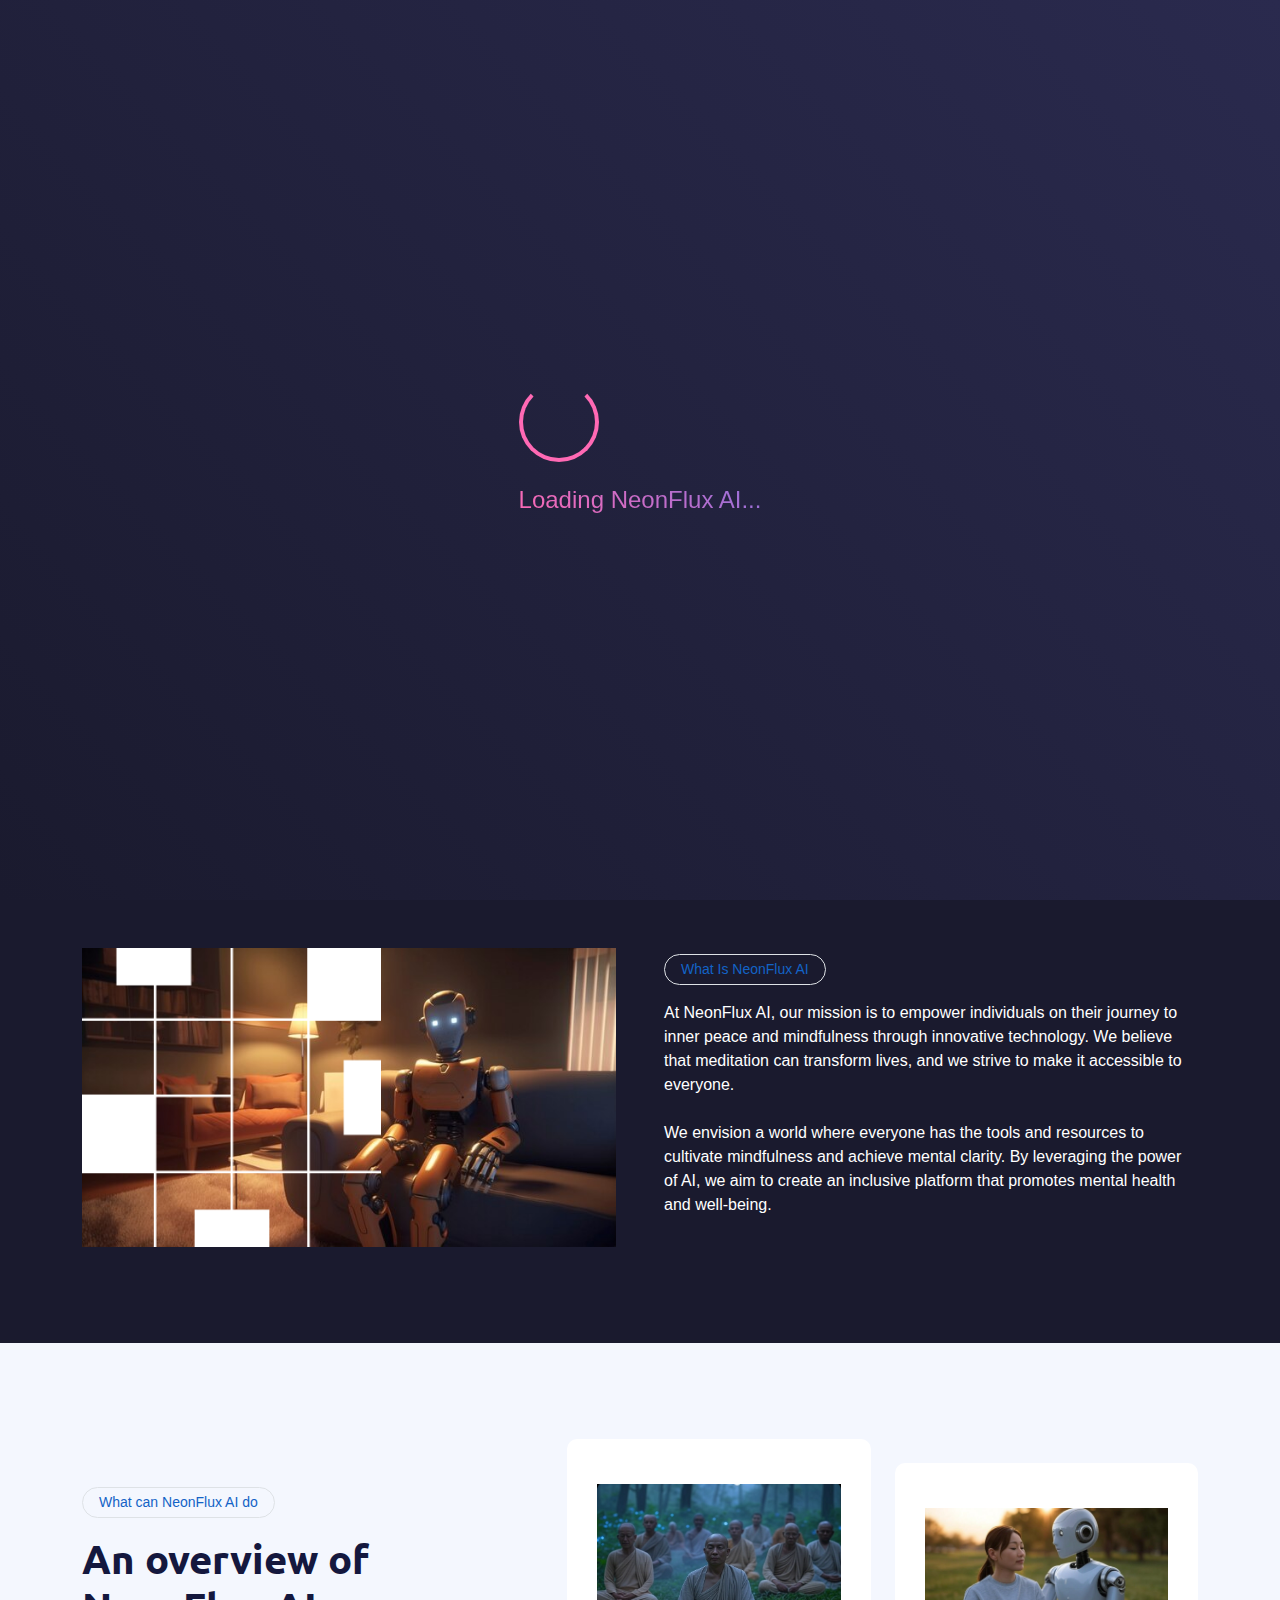
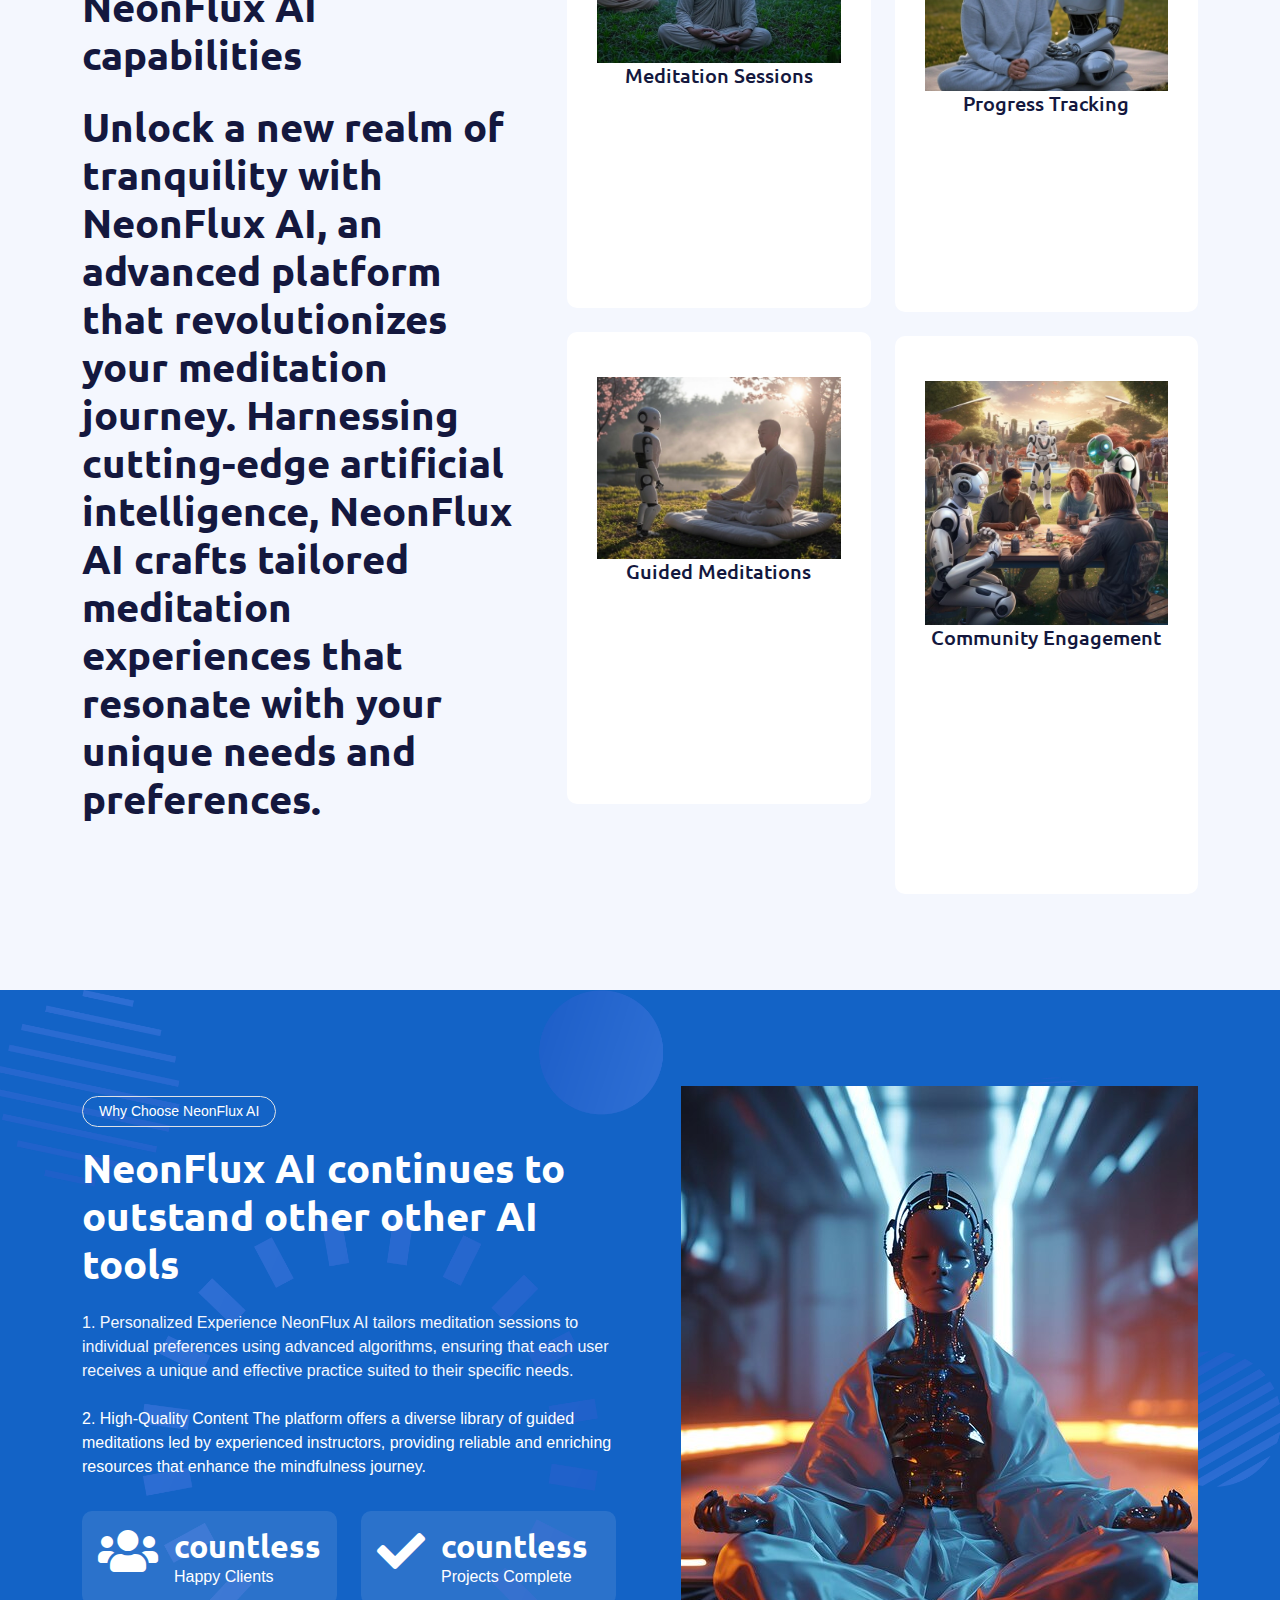
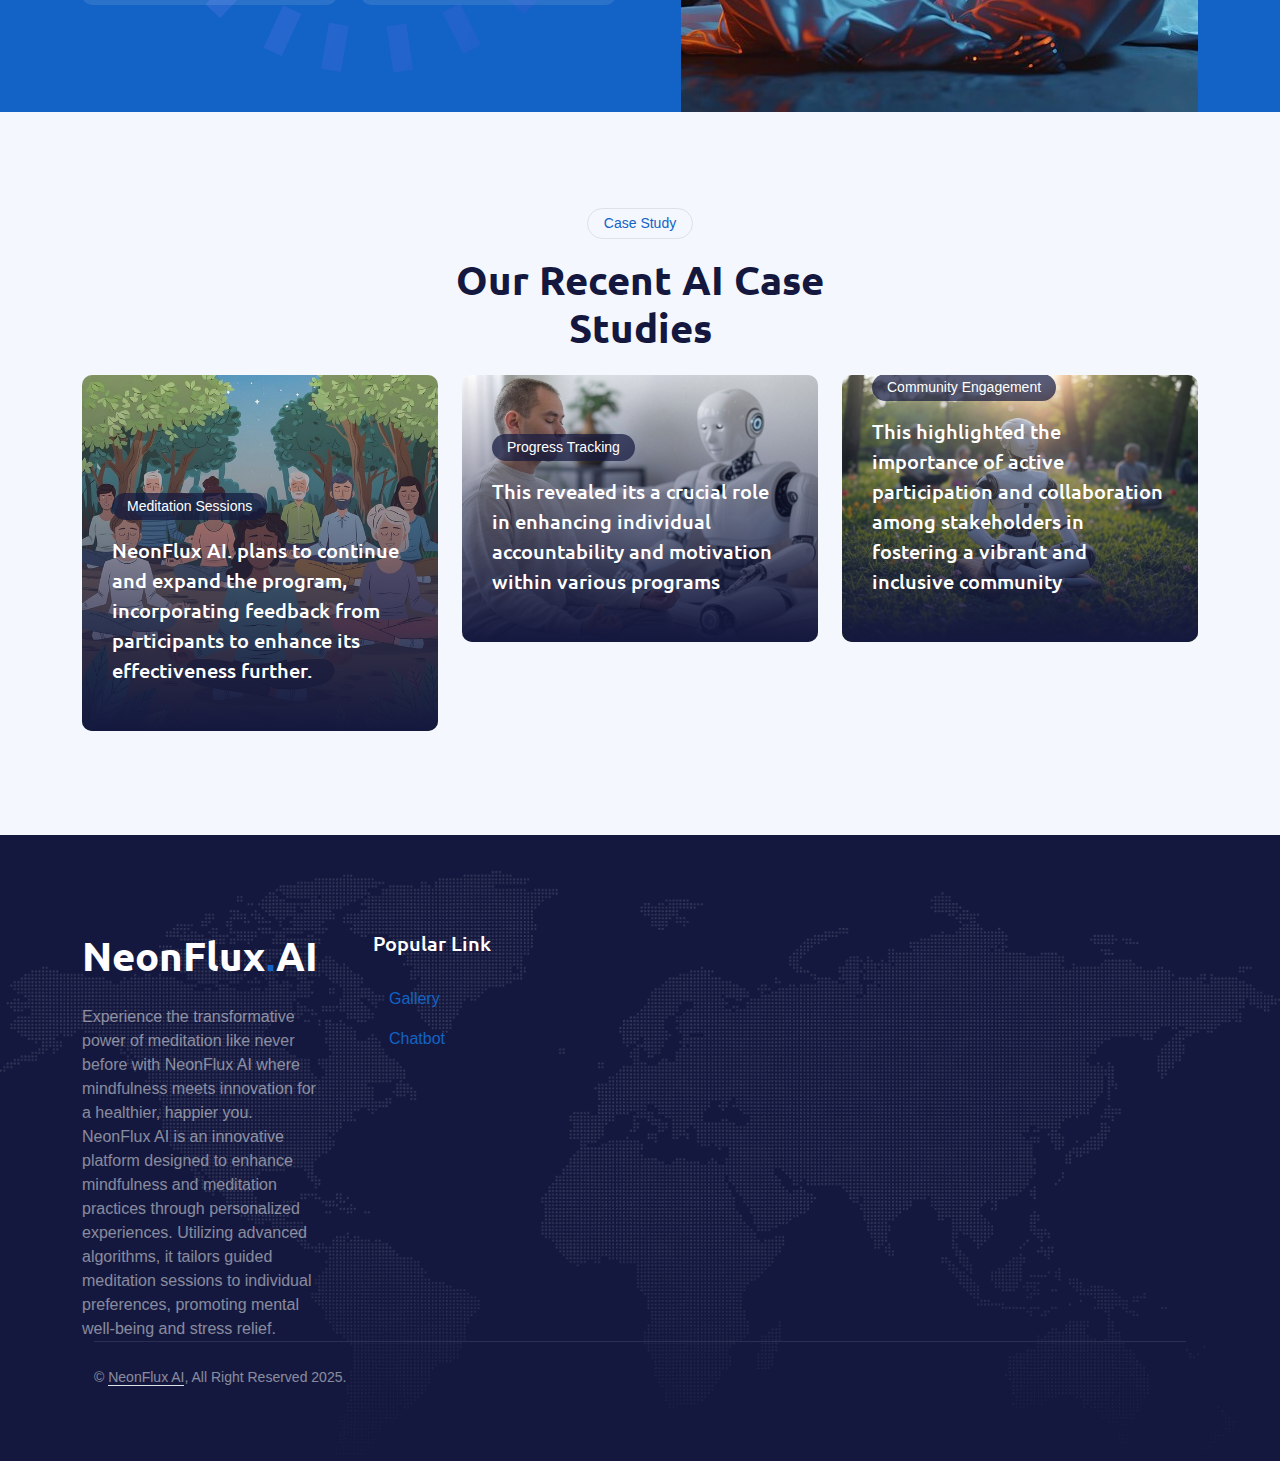
<file: index.html>
<!DOCTYPE html>
<html lang="en">

<head>
    <meta charset="utf-8">
    <title>NeonFlux AI </title>
    <meta content="width=device-width, initial-scale=1.0" name="viewport">
    <meta content="" name="keywords">
    <meta content="" name="description">

    <!-- Favicon -->
    <link href="img/favicon.ico" rel="icon">

    <!-- Google Web Fonts -->
    <link rel="preconnect" href="https://fonts.googleapis.com">
    <link rel="preconnect" href="https://fonts.gstatic.com" crossorigin>
    <link href="https://fonts.googleapis.com/css2?family=Open+Sans:wght@400;600&family=Ubuntu:wght@500;700&display=swap"
        rel="stylesheet">
        <link rel="stylesheet" href="https://cdnjs.cloudflare.com/ajax/libs/font-awesome/6.2.1/css/all.min.css">

    <!-- Icon Font Stylesheet -->
    <link href="https://cdnjs.cloudflare.com/ajax/libs/font-awesome/5.10.0/css/all.min.css" rel="stylesheet">
    <link href="https://cdn.jsdelivr.net/npm/bootstrap-icons@1.4.1/font/bootstrap-icons.css" rel="stylesheet">

    <!-- Libraries Stylesheet -->
    <link href="lib/animate/animate.min.css" rel="stylesheet"> 
    <link href="lib/owlcarousel/assets/owl.carousel.min.css" rel="stylesheet">

    <!-- Customized Bootstrap Stylesheet -->
    <link href="css/bootstrap.min.css" rel="stylesheet">

    <!-- Template Stylesheet -->
    <link href="css/style.css" rel="stylesheet">
    <link href="styles.css" rel="stylesheet">
</head>

<body>
     <!-- Loading Screen -->
     <div class="loading-screen">
        <div class="loading-content">
            <div class="loading-icon"></div>
            <div class="loading-text">Loading NeonFlux AI...</div>
        </div>
    </div>
   <!-- Header -->
   <header>
    <nav>
        <div class="logo">NeonFluxAI</div>
        <div class="nav-links">
            <a href="gallery.html">Gallery</a>
            <a href="chatbot.html">Chatbot</a>
        </div>
    </nav>
</header>

<!-- Hero Section -->
<section class="hero" id="home">
    <div class="hero-content">
        <h1>Find Peace with AI Meditation</h1>
        <p>Experience personalized meditation guidance through our advanced AI companion. Begin your journey to mindfulness today.</p>
        <button class="cta-button">Start Meditating</button>
    </div>
    
<div class="robot-container">
    <div class="robot">
        <div class="head">
            <div class="face"></div>
            <div class="eyes">
                <div class="eye"></div>
                <div class="eye"></div>
            </div>
        </div>
        <div class="body">
            <div class="chest"></div>
            <div class="arm arm-left"></div>
            <div class="arm arm-right"></div>
        </div>
        <div class="meditation-circle"></div>
    </div>
    <div class="particles">
        <div class="particle"></div>
        <div class="particle"></div>
        <div class="particle"></div>
    </div>
</div>       
</section>


    <!-- Full Screen Search Start -->
    <div class="modal fade" id="searchModal" tabindex="-1">
        <div class="modal-dialog modal-fullscreen">
            <div class="modal-content" style="background: rgba(20, 24, 62, 0.7);">
                <div class="modal-header border-0">
                    <button type="button" class="btn btn-square bg-white btn-close" data-bs-dismiss="modal"
                        aria-label="Close"></button>
                </div>
                <div class="modal-body d-flex align-items-center justify-content-center">
                    <div class="input-group" style="max-width: 600px;">
                        <input type="text" class="form-control bg-transparent border-light p-3"
                            placeholder="Type search keyword">
                        <button class="btn btn-light px-4"><i class="bi bi-search"></i></button>
                    </div>
                </div>
            </div>
        </div>
    </div>
    <!-- Full Screen Search End -->


    <!-- About Start -->
    <div class="container-fluid py-5">
        <div class="container">
            <div class="row g-5 align-items-center">
                <div class="col-lg-6 wow fadeIn" data-wow-delay="0.1s">
                    <div class="about-img">
                        <img class="img-fluid" src="img/about-img.jpg">
                    </div>
                </div>
                <div class="col-lg-6 wow fadeIn" data-wow-delay="0.5s">
                    <div class="btn btn-sm border rounded-pill text-primary px-3 mb-3">What Is NeonFlux AI</div>
                    <p class="mb-4">At NeonFlux AI, our mission is to empower individuals on their journey to inner peace and mindfulness through innovative technology. We believe that meditation can transform lives, and we strive to make it accessible to everyone.
</p>
                    <p class="mb-4">We envision a world where everyone has the tools and resources to cultivate mindfulness and achieve mental clarity. By leveraging the power of AI, we aim to create an inclusive platform that promotes mental health and well-being.</p>
                    </div>
                </div>
            </div>
        </div>
    </div>
    <!-- About End -->


    <!-- Service Start -->
    <div class="container-fluid bg-light mt-5 py-5">
        <div class="container py-5">
            <div class="row g-5 align-items-center">
                <div class="col-lg-5 wow fadeIn" data-wow-delay="0.1s">
                    <div class="btn btn-sm border rounded-pill text-primary px-3 mb-3">What can NeonFlux AI do</div>
                    <h1 class="mb-4">An overview of NeonFlux AI capabilities</h1>
                    <p class="mb-4"><h1 class="mb-4">Unlock a new realm of tranquility with NeonFlux AI, an advanced platform that revolutionizes your meditation journey. Harnessing cutting-edge artificial intelligence, NeonFlux AI crafts tailored meditation experiences that resonate with your unique needs and preferences.
</p></p>
                </div>
                <div class="col-lg-7">
                    <div class="row g-4">
                        <div class="col-md-6">
                            <div class="row g-4">
                                <div class="col-12 wow fadeIn" data-wow-delay="0.1s">
                                    <div class="service-item d-flex flex-column justify-content-center text-center rounded">
                                        <img src="img/meditationsessions1.png" alt="AI Avatar" class="avatar"> <!-- Add your AI image here -->
                                        <h5 class="mb-3">Meditation Sessions</h5>
                                        <p>Tailored recommendations based on user preferences, allowing individuals to customize session lengths, styles, and focus areas for a more effective meditation experience.</p>
                                    </div>
                                </div>
                                <div class="col-12 wow fadeIn" data-wow-delay="0.5s">
                                    <div class="service-item d-flex flex-column justify-content-center text-center rounded">
                                        <img src="img/progresstracking1.jpg" alt="AI Avatar" class="avatar"> <!-- Add your AI image here -->
                                        <h5 class="mb-3">Guided Meditations</h5>
                                        <p>
A diverse library of high-quality audio and visual guided meditations led by experienced instructors, catering to various needs such as relaxation, stress relief, and emotional healing.</p>
                                    </div>
                                </div>
                            </div>
                        </div>
                        <div class="col-md-6 pt-md-4">
                            <div class="row g-4">
                                <div class="col-12 wow fadeIn" data-wow-delay="0.3s">
                                    <div class="service-item d-flex flex-column justify-content-center text-center rounded">
                                        <img src="img/guidedmeditations1.jpg" alt="AI Avatar" class="avatar"> <!-- Add your AI image here -->
                                        <h5 class="mb-3">Progress Tracking</h5>
                                        <p>
An analytics dashboard to monitor meditation habits, set personal goals, and track progress over time, helping users stay motivated and engaged in their practice.</p>
                                    </div>
                                </div>
                                <div class="col-12 wow fadeIn" data-wow-delay="0.7s">
                                    <div class="service-item d-flex flex-column justify-content-center text-center rounded">
                                        <img src="img/communityengagemet1.jpg" alt="AI Avatar" class="avatar"> <!-- Add your AI image here -->
                                        <h5 class="mb-3">Community Engagement</h5>
                                        <p>
                                            Interactive forums and live sessions that foster a supportive community, allowing users to share experiences, seek advice, and participate in group meditations for enhanced motivation and connection.</p>
                                    </div>
                                </div>
                            </div>
                        </div>
                    </div>
                </div>
            </div>
        </div>
    </div>
    <!-- Service End -->


    <!-- Feature Start -->
    <div class="container-fluid bg-primary feature pt-5">
        <div class="container pt-5">
            <div class="row g-5">
                <div class="col-lg-6 align-self-center mb-md-5 pb-md-5 wow fadeIn" data-wow-delay="0.3s">
                    <div class="btn btn-sm border rounded-pill text-white px-3 mb-3">Why Choose NeonFlux AI</div>
                    <h1 class="text-white mb-4">NeonFlux AI continues to outstand other other AI tools</h1>
                    <p class="text-light mb-4">1. Personalized Experience
NeonFlux AI tailors meditation sessions to individual preferences using advanced algorithms, ensuring that each user receives a unique and effective practice suited to their specific needs.
<p>
 2. High-Quality Content
The platform offers a diverse library of guided meditations led by experienced instructors, providing reliable and enriching resources that enhance the mindfulness journey.</p>
</p>
                    <div class="row g-4 pt-3">
                        <div class="col-sm-6">
                            <div class="d-flex rounded p-3" style="background: rgba(256, 256, 256, 0.1);">
                                <i class="fa fa-users fa-3x text-white"></i>
                                <div class="ms-3">
                                    <h2 class="text-white mb-0" data-toggle="counter-up">countless</h2>
                                    <p class="text-white mb-0">Happy Clients</p>
                                </div>
                            </div>
                        </div>
                        <div class="col-sm-6">
                            <div class="d-flex rounded p-3" style="background: rgba(256, 256, 256, 0.1);">
                                <i class="fa fa-check fa-3x text-white"></i>
                                <div class="ms-3">
                                    <h2 class="text-white mb-0" data-toggle="counter-up">countless</h2>
                                    <p class="text-white mb-0">Projects Complete</p>
                                </div>
                            </div>
                        </div>
                    </div>
                </div>
                <div class="col-lg-6 align-self-end text-center text-md-end wow fadeIn" data-wow-delay="0.5s">
                    <img class="img-fluid" src="img/feature.png" alt="">
                </div>
            </div>
        </div>
    </div>
    <!-- Feature End -->


    <!-- Case Start -->
    <div class="container-fluid bg-light py-5">
        <div class="container py-5">
            <div class="mx-auto text-center wow fadeIn" data-wow-delay="0.1s" style="max-width: 500px;">
                <div class="btn btn-sm border rounded-pill text-primary px-3 mb-3">Case Study</div>
                <h1 class="mb-4"> Our Recent AI Case Studies</h1>
            </div>
            <div class="row g-4">
                <div class="col-lg-4 wow fadeIn" data-wow-delay="0.3s">
                    <div class="case-item position-relative overflow-hidden rounded mb-2">
                        <img class="img-fluid" src="img/meditationsessions2.jpg">
                        <a class="case-overlay text-decoration-none">
                            <small>Meditation Sessions</small>
                            <h5 class="lh-base text-white mb-3">NeonFlux AI. plans to continue and expand the program, incorporating feedback from participants to enhance its effectiveness further.
                            </h5>
                        </a>
                    </div>
                </div>
                <div class="col-lg-4 wow fadeIn" data-wow-delay="0.5s">
                    <div class="case-item position-relative overflow-hidden rounded mb-2">
                        <img class="img-fluid" src="img/progresstracking2.jpg">
                        <a class="case-overlay text-decoration-none">
                            <small>Progress Tracking</small>
                            <h5 class="lh-base text-white mb-3">This revealed its a crucial role in enhancing individual accountability and motivation within various programs
                            </h5>
                        </a>
                    </div>
                </div>
                <div class="col-lg-4 wow fadeIn" data-wow-delay="0.7s">
                    <div class="case-item position-relative overflow-hidden rounded mb-2">
                        <img class="img-fluid" src="img/communityengament2.jpg">
                        <a class="case-overlay text-decoration-none">
                            <small>Community Engagement</small>
                            <h5 class="lh-base text-white mb-3">This highlighted the importance of active participation and collaboration among stakeholders in fostering a vibrant and inclusive community
                            </h5>
                        </a>
                    </div>
                </div>
            </div>
        </div>
    </div>
    <!-- Case End -->

    <!-- Footer Start -->
    <div class="container-fluid bg-dark text-white-50 footer pt-5">
        <div class="container py-5">
            <div class="row g-5">
                <div class="col-md-6 col-lg-3 wow fadeIn" data-wow-delay="0.1s">
                    <a href="index.html" class="d-inline-block mb-3">
                        <h1 class="text-white">NeonFlux<span class="text-primary">.</span>AI</h1>
                    </a>
                    <p class="mb-0">Experience the transformative power of meditation like never before with NeonFlux AI where mindfulness meets innovation for a healthier, happier you. NeonFlux AI is an innovative platform designed to enhance mindfulness and meditation practices through personalized experiences. Utilizing advanced algorithms, it tailors guided meditation sessions to individual preferences, promoting mental well-being and stress relief.</p>
                </div>
                <div class="col-md-6 col-lg-3 wow fadeIn" data-wow-delay="0.5s">
                    <h5 class="text-white mb-4">Popular Link</h5>
                    <a href="gallery.html" class="nav-item nav-link">Gallery</a>
                    <a href="chatbot.html" class="nav-item nav-link">Chatbot</a>
            </div>
        </div>
        <div class="container wow fadeIn" data-wow-delay="0.1s">
            <div class="copyright">
                <div class="row">
                    <div class="col-md-6 text-center text-md-start mb-3 mb-md-0">
                        &copy; <a class="border-bottom" href="#">NeonFlux AI</a>, All Right Reserved 2025. </div>
                    <div class="col-md-6 text-center text-md-end">
                    </div>
                </div>
            </div>
        </div>
    </div>
    <!-- Footer End -->


    <!-- Back to Top -->
    <a href="#" class="btn btn-lg btn-primary btn-lg-square back-to-top pt-2"><i class="bi bi-arrow-up"></i></a>


    <!-- JavaScript Libraries -->
    <script src="https://ajax.googleapis.com/ajax/libs/jquery/3.6.1/jquery.min.js"></script>
    <script src="https://cdn.jsdelivr.net/npm/bootstrap@5.0.0/dist/js/bootstrap.bundle.min.js"></script>
    <script src="lib/wow/wow.min.js"></script>
    <script src="lib/easing/easing.min.js"></script>
    <script src="lib/waypoints/waypoints.min.js"></script>
    <script src="lib/counterup/counterup.min.js"></script>
    <script src="lib/owlcarousel/owl.carousel.min.js"></script>

    <!-- Template Javascript -->
    <script src="js/main.js"></script>
</body>

</html>
</file>
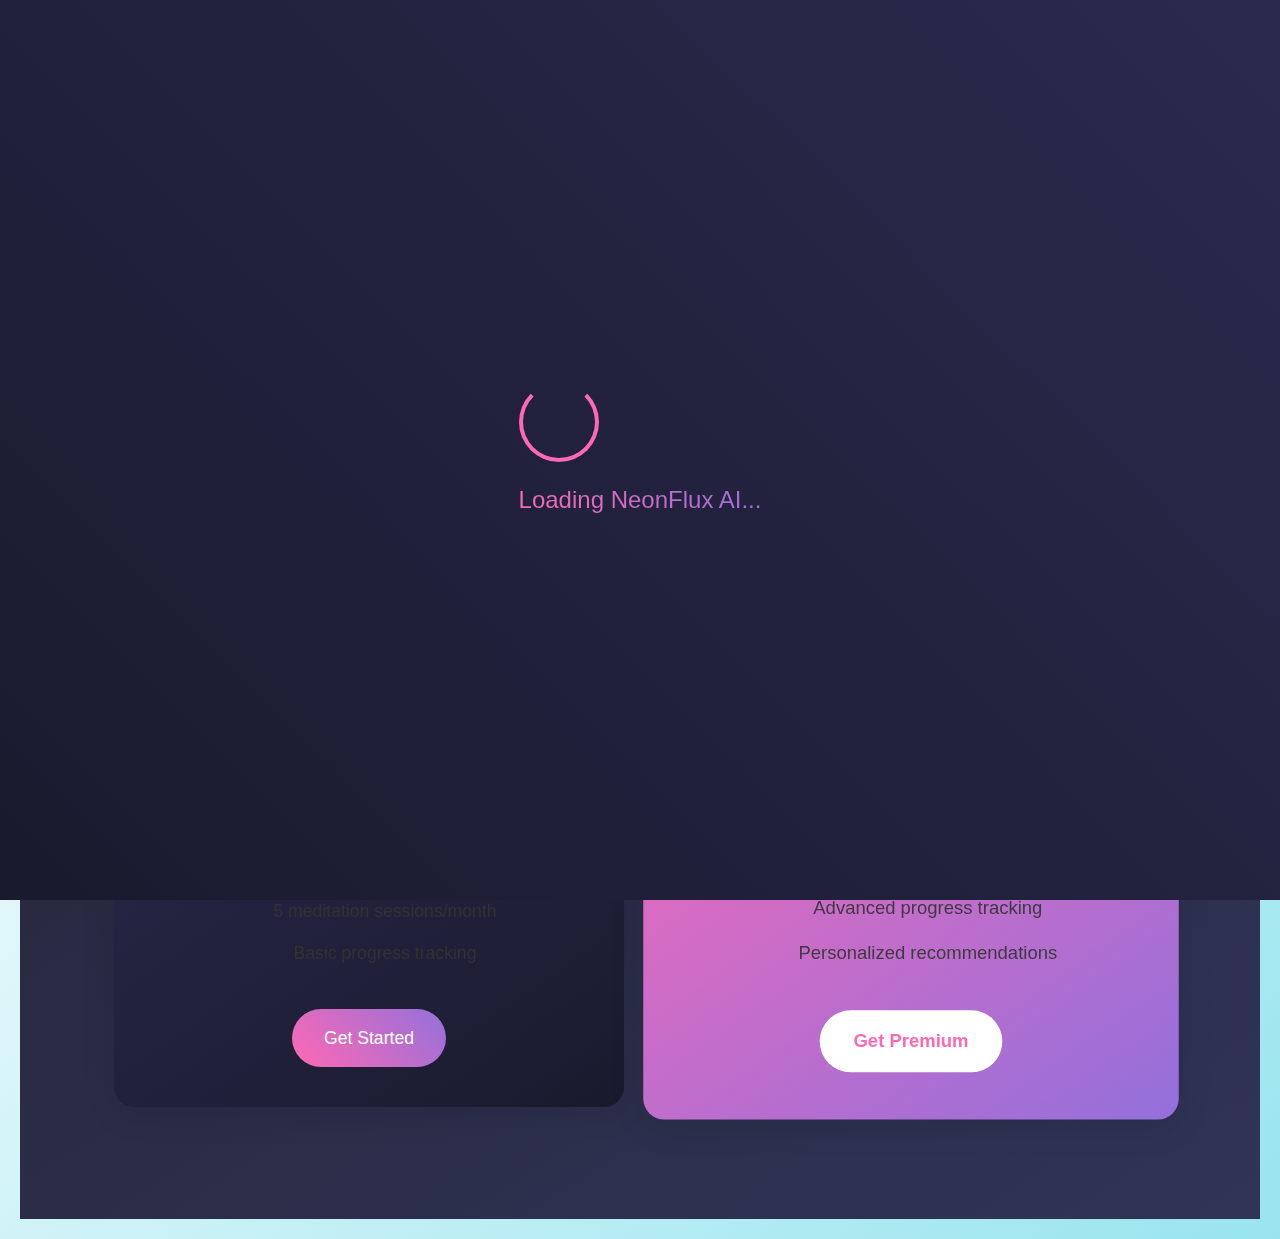
<file: chatbot.html>
<!DOCTYPE html>
<html lang="en">

<head>
    <meta charset="utf-8">
    <title>NeonFlux AI</title>
    <meta content="width=device-width, initial-scale=1.0" name="viewport">
    <meta content="" name="keywords">
    <meta content="" name="description">

    <!-- Favicon -->
    <link href="img/favicon.ico" rel="icon">

    <!-- Google Web Fonts -->
    <link rel="preconnect" href="https://fonts.googleapis.com">
    <link rel="preconnect" href="https://fonts.gstatic.com" crossorigin>
    <link href="https://fonts.googleapis.com/css2?family=Open+Sans:wght@400;600&family=Ubuntu:wght@500;700&display=swap"
        rel="stylesheet">

    <!-- Icon Font Stylesheet -->
    <link href="https://cdnjs.cloudflare.com/ajax/libs/font-awesome/5.10.0/css/all.min.css" rel="stylesheet">
    <link href="https://cdn.jsdelivr.net/npm/bootstrap-icons@1.4.1/font/bootstrap-icons.css" rel="stylesheet">
    <link rel="stylesheet" href="https://cdnjs.cloudflare.com/ajax/libs/font-awesome/5.15.4/css/all.min.css">
    <!-- Libraries Stylesheet -->
    <link href="lib/animate/animate.min.css" rel="stylesheet">
    <link href="lib/owlcarousel/assets/owl.carousel.min.css" rel="stylesheet">

    <!-- Customized Bootstrap Stylesheet -->
    <link href="css/bootstrap.min.css" rel="stylesheet">

    <!-- Template Stylesheet -->
    <link href="css/style.css" rel="stylesheet">
    <link href="styles.css" rel="stylesheet">
    <link href="css/styleschatbot.css" rel="stylesheet">

<body>
     <!-- Loading Screen -->
     <div class="loading-screen">
        <div class="loading-content">
            <div class="loading-icon"></div>
            <div class="loading-text">Loading NeonFlux AI...</div>
        </div>
    </div>


    <!-- Header -->
    <header>
        <nav>
            <div class="logo">MindfulAI</div>
            <div class="nav-links">
                <a href="index.html">Home</a>
                <a href="gallery.html">Gallery</a>
            </div>
        </nav>
    </header>


    <!-- Full Screen Search Start -->
    <div class="modal fade" id="searchModal" tabindex="-1">
        <div class="modal-dialog modal-fullscreen">
            <div class="modal-content" style="background: rgba(20, 24, 62, 0.7);">
                <div class="modal-header border-0">
                    <button type="button" class="btn btn-square bg-white btn-close" data-bs-dismiss="modal"
                        aria-label="Close"></button>
                </div>
                <div class="modal-body d-flex align-items-center justify-content-center">
                    <div class="input-group" style="max-width: 600px;">
                        <input type="text" class="form-control bg-transparent border-light p-3"
                            placeholder="Type search keyword">
                        <button class="btn btn-light px-4"><i class="bi bi-search"></i></button>
                    </div>
                </div>
            </div>
        </div>
    </div>

    <!-- Full Screen Search End -->
     <section>
    <div id="container">
        <h1>Ask NeonFlux AI Anything!</h1>
        <img src="img/avatar.png" alt="AI Avatar" class="avatar"> <!-- Add your AI image here -->
        <div class="input-container">
            <input type="text" id="question" placeholder="Type your question here...">
            <div id="mediaControls">
                <input type="file" id="fileInput" accept="audio/*,image/*,video/*" style="display: none;">
                <label for="fileInput" class="icon-button">
                    <i class="fas fa-paperclip"></i>
                </label>
                <button id="recordButton" class="icon-button">
                    <i class="fas fa-microphone"></i>
                </button>
            </div>
        </div>
        <button onclick="submitQuestion()">Submit</button>
        <div id="response"></div>
        <footer>Mindfulness meets innovation for a healthier, happier you</footer>
    </div>
</section>


    <!-- Subscription Section -->
    <section class="subscription-section" id="pricing">
        <h2>Choose Your Journey</h2>
        <div class="pricing-cards">
            <div class="pricing-card basic">
                <h3>Basic</h3>
                <div class="price">$9.99</div>
                <p>Perfect for beginners</p>
                <ul style="list-style: none; margin: 2rem 0;">
                    <li>Basic AI meditation guide</li>
                    <li>5 meditation sessions/month</li>
                    <li>Basic progress tracking</li>
                </ul>
                <button class="cta-button">Get Started</button>
            </div>
            <div class="pricing-card premium">
                <h3>Premium</h3>
                <div class="price">$19.99</div>
                <p class="popular-tag">Most Popular</p>
                <ul style="list-style: none; margin: 2rem 0;">
                    <li>Advanced AI meditation guide</li>
                    <li>Unlimited sessions</li>
                    <li>Advanced progress tracking</li>
                    <li>Personalized recommendations</li>
                </ul>
                <button class="cta-button premium-btn">Get Premium</button>
            </div>
        </div>
    </section>
  <section> 

    <!-- Back to Top -->
    <a href="#" class="btn btn-lg btn-primary btn-lg-square back-to-top pt-2"><i class="bi bi-arrow-up"></i></a>


    <!-- JavaScript Libraries -->
    <script src="https://ajax.googleapis.com/ajax/libs/jquery/3.6.1/jquery.min.js"></script>
    <script src="https://cdn.jsdelivr.net/npm/bootstrap@5.0.0/dist/js/bootstrap.bundle.min.js"></script>
    <script src="lib/wow/wow.min.js"></script>
    <script src="lib/easing/easing.min.js"></script>
    <script src="lib/waypoints/waypoints.min.js"></script>
    <script src="lib/counterup/counterup.min.js"></script>
    <script src="lib/owlcarousel/owl.carousel.min.js"></script>

    <!-- Template Javascript -->
    <script src="js/scriptschatbot.js"></script>
    <script src="js/main.js"></script>
</body>

</html>
</file>
<file: css/style.css>
/********** Template CSS **********/
/* Global Styles & Animations */
.robot-container {
    perspective: 1000px;
    width: 300px;
    height: 400px;
    position: absolute;
    right: 10%;
    top: 50%;
    transform: translateY(-50%);
    animation: float 6s ease-in-out infinite;
}

.robot {
    position: relative;
    width: 100%;
    height: 100%;
    transform-style: preserve-3d;
    animation: robotRotate 15s infinite linear;
}

/* Robot Head */
.head {
    position: absolute;
    width: 120px;
    height: 100px;
    top: 50px;
    left: 90px;
    background: linear-gradient(45deg, var(--primary), var(--secondary));
    border-radius: 20px;
    transform-style: preserve-3d;
    animation: headBob 3s ease-in-out infinite;
}

.face {
    position: absolute;
    width: 100%;
    height: 100%;
    background: rgba(255, 255, 255, 0.1);
    border-radius: 20px;
    transform: translateZ(10px);
}

/* Robot Eyes */
.eyes {
    position: absolute;
    width: 100%;
    top: 30px;
    display: flex;
    justify-content: space-around;
    transform: translateZ(15px);
}

.eye {
    width: 25px;
    height: 25px;
    background: #fff;
    border-radius: 50%;
    animation: blink 4s infinite;
}

/* Robot Body */
.body {
    position: absolute;
    width: 160px;
    height: 180px;
    top: 160px;
    left: 70px;
    background: linear-gradient(45deg, var(--secondary), var(--primary));
    border-radius: 30px;
    transform-style: preserve-3d;
}

.chest {
    position: absolute;
    width: 100%;
    height: 100%;
    background: rgba(255, 255, 255, 0.1);
    border-radius: 30px;
    transform: translateZ(20px);
}

/* Robot Arms */
.arm {
    position: absolute;
    width: 30px;
    height: 140px;
    background: var(--primary);
    border-radius: 15px;
    transform-style: preserve-3d;
}

.arm-left {
    left: -40px;
    top: 20px;
    animation: armWaveLeft 4s infinite;
}

.arm-right {
    right: -40px;
    top: 20px;
    animation: armWaveRight 4s infinite;
}

/* Meditation Circle */
.meditation-circle {
    position: absolute;
    width: 200px;
    height: 20px;
    bottom: 20px;
    left: 50px;
    background: rgba(255, 255, 255, 0.1);
    border-radius: 50%;
    transform: rotateX(60deg);
    animation: glow 2s infinite;
}

@keyframes robotRotate {
    0% { transform: rotateY(0deg); }
    100% { transform: rotateY(360deg); }
}

@keyframes headBob {
    0%, 100% { transform: translateY(0); }
    50% { transform: translateY(-10px); }
}

@keyframes blink {
    0%, 48%, 52%, 100% { transform: scaleY(1); }
    50% { transform: scaleY(0.1); }
}

@keyframes armWaveLeft {
    0%, 100% { transform: rotateX(0deg); }
    50% { transform: rotateX(45deg); }
}

@keyframes armWaveRight {
    0%, 100% { transform: rotateX(0deg); }
    50% { transform: rotateX(-45deg); }
}

@keyframes glow {
    0%, 100% { opacity: 0.3; }
    50% { opacity: 0.8; }
}

@keyframes float {
    0%, 100% { transform: translateY(-50%) translateZ(0); }
    50% { transform: translateY(-60%) translateZ(50px); }
}

/* Floating particles */
.particles {
    position: absolute;
    width: 100%;
    height: 100%;
}

.particle {
    position: absolute;
    width: 8px;
    height: 8px;
    background: var(--primary);
    border-radius: 50%;
    opacity: 0.5;
}

.particle:nth-child(1) { 
    top: 20%; 
    left: 20%;
    animation: particleFloat 4s infinite;
}
.particle:nth-child(2) { 
    top: 60%; 
    left: 80%;
    animation: particleFloat 6s infinite;
}
.particle:nth-child(3) { 
    top: 80%; 
    left: 40%;
    animation: particleFloat 5s infinite;
}

@keyframes particleFloat {
    0%, 100% { transform: translate(0, 0); }
    50% { transform: translate(20px, -20px); }
}
@keyframes float {
0%, 100% { transform: translateY(0px); }
50% { transform: translateY(-20px); }
}

@keyframes pulse {
0% { transform: scale(1); opacity: 0.8; }
50% { transform: scale(1.05); opacity: 1; }
100% { transform: scale(1); opacity: 0.8; }
}

@keyframes typing {
from { width: 0 }
to { width: 100% }
}

@keyframes loadingAnimation {
0% { transform: translateY(0) }
50% { transform: translateY(-10px) }
100% { transform: translateY(0) }
}

/* Loading Screen Styles */
.loading-screen {
    position: fixed;
    top: 0;
    left: 0;
    width: 100%;
    height: 100%;
    background: linear-gradient(45deg, var(--background), #2a2a4e);
    display: flex;
    justify-content: center;
    align-items: center;
    z-index: 1000;
    animation: fadeOut 0.5s ease 2.5s forwards;
}

.loading-content {
    text-align: center;
}

.loading-icon {
    width: 80px;
    height: 80px;
    border: 4px solid var(--primary);
    border-radius: 50%;
    border-top-color: transparent;
    animation: spin 1s linear infinite;
}

.loading-text {
    margin-top: 20px;
    font-size: 1.5rem;
    background: linear-gradient(45deg, var(--primary), var(--secondary));
    -webkit-background-clip: text;
    -webkit-text-fill-color: transparent;
    animation: loadingAnimation 1s ease infinite;
}

/* Header Styles */
header {
    padding: 1rem 5%;
    position: fixed;
    width: 100%;
    top: 0;
    z-index: 100;
    background: rgba(26, 26, 46, 0.8);
    backdrop-filter: blur(10px);
}

nav {
    display: flex;
    justify-content: space-between;
    align-items: center;
}

.logo {
    font-size: 1.5rem;
    font-weight: bold;
    background: linear-gradient(45deg, var(--primary), var(--secondary));
    -webkit-background-clip: text;
    -webkit-text-fill-color: transparent;
}

.nav-links {
    display: flex;
    gap: 2rem;
}

.nav-links a {
    color: white;
    text-decoration: none;
    transition: color 0.3s;
}

.nav-links a:hover {
    color: var(--primary);
}


:root {
    --primary: #1363C6;
    --secondary: #15ACE1;
    --light: #F4F7FE;
    --dark: #14183E;
}


/*** Spinner ***/
#spinner {
    opacity: 0;
    visibility: hidden;
    transition: opacity .5s ease-out, visibility 0s linear .5s;
    z-index: 99999;
}

#spinner.show {
    transition: opacity .5s ease-out, visibility 0s linear 0s;
    visibility: visible;
    opacity: 1;
}

.back-to-top {
    position: fixed;
    display: none;
    right: 45px;
    bottom: 45px;
    z-index: 99;
}


/*** Heading ***/
h1,
h2,
h3,
.fw-bold {
    font-weight: 700 !important;
}

h4,
h5,
h6,
.fw-medium {
    font-weight: 500 !important;
}


/*** Button ***/
.btn {
    font-weight: 500;
    transition: .5s;
}

.btn-square {
    width: 38px;
    height: 38px;
}

.btn-sm-square {
    width: 32px;
    height: 32px;
}

.btn-lg-square {
    width: 48px;
    height: 48px;
}

.btn-square,
.btn-sm-square,
.btn-lg-square {
    padding: 0;
    display: flex;
    align-items: center;
    justify-content: center;
    font-weight: normal;
    border-radius: 50px;
}


/*** Navbar ***/
.sticky-top {
    top: -150px;
    transition: .5s;
}

.navbar {
    padding: 11px 0 !important;
    height: 75px;
}

.navbar .navbar-nav .nav-link {
    margin-right: 35px;
    padding: 0;
    color: rgba(255, 255, 255, .7);
    outline: none;
}

.navbar .navbar-nav .nav-link:hover,
.navbar .navbar-nav .nav-link.active {
    color: rgba(255, 255, 255, 1);
}

.navbar .dropdown-toggle::after {
    border: none;
    content: "\f107";
    font-family: "Font Awesome 5 Free";
    font-weight: 900;
    vertical-align: middle;
    margin-left: 8px;
}

@media (max-width: 991.98px) {
    .navbar .navbar-nav {
        padding: 0 15px;
        background: var(--primary);
    }

    .navbar .navbar-nav .nav-link  {
        margin-right: 0;
        padding: 10px 0;
    }
}

@media (min-width: 992px) {
    .navbar .nav-item .dropdown-menu {
        display: block;
        border: none;
        margin-top: 0;
        top: 150%;
        opacity: 0;
        visibility: hidden;
        transition: .5s;
    }

    .navbar .nav-item:hover .dropdown-menu {
        top: 100%;
        visibility: visible;
        transition: .5s;
        opacity: 1;
    }
}


/*** Hero Header ***/
.hero-header {
    margin-top: -75px;
    background: url(../img/bg-hero.png) center center no-repeat;
    background-size: cover;
}

.hero-header .breadcrumb-item+.breadcrumb-item::before {
    color: var(--light);
}


/*** Section Title ***/
.section-title::before {
    position: absolute;
    content: "";
    width: 45px;
    height: 4px;
    bottom: 0;
    left: 0;
    background: var(--dark);
}

.section-title::after {
    position: absolute;
    content: "";
    width: 4px;
    height: 4px;
    bottom: 0;
    left: 50px;
    background: var(--dark);
}

.section-title.text-center::before {
    left: 50%;
    margin-left: -25px;
}

.section-title.text-center::after {
    left: 50%;
    margin-left: 25px;
}

.section-title h6::before,
.section-title h6::after {
    position: absolute;
    content: "";
    width: 10px;
    height: 10px;
    top: 2px;
    left: 0;
    background: rgba(33, 66, 177, .5);
}

.section-title h6::after {
    top: 5px;
    left: 3px;
}


/*** About ***/
.about-img {
    position: relative;
    overflow: hidden;
}

.about-img::after {
    position: absolute;
    content: "";
    width: 100%;
    height: 100%;
    top: 0;
    left: 0;
    background: url(../img/bg-about-img.png) top left no-repeat;
    background-size: contain;
}


/*** Service ***/
.service-item {
    position: relative;
    padding: 45px 30px;
    background: #FFFFFF;
    transition: .5s;
}

.service-item:hover {
    background: var(--primary);
}

.service-item .service-icon {
    margin: 0 auto 20px auto;
    width: 90px;
    height: 90px;
    color: var(--primary);
    background: var(--light);
    transition: .5s;
}

.service-item:hover .service-icon {
    background: #FFFFFF;
}

.service-item h5,
.service-item p {
    transition: .5s;
}

.service-item:hover h5,
.service-item:hover p {
    color: #FFFFFF;
}

.service-item a.btn {
    position: relative;
    display: flex;
    color: var(--primary);
    transition: .5s;
    z-index: 1;
}

.service-item:hover a.btn {
    color: var(--primary);
}

.service-item a.btn::before {
    position: absolute;
    content: "";
    width: 35px;
    height: 35px;
    top: 0;
    left: 0;
    border-radius: 35px;
    background: var(--light);
    transition: .5s;
    z-index: -1;
}

.service-item:hover a.btn::before {
    width: 100%;
    background: var(--light);
}


/*** Feature ***/
.feature {
    background: url(../img/bg-hero.png) center center no-repeat;
    background-size: cover;
}



/*** Case Study ***/
.case-item img {
    transition: .5s;
}
  
.case-item:hover img {
    transform: scale(1.2);
}
  
.case-overlay {
    position: absolute;
    padding: 30px;
    width: 100%;
    height: 100%;
    top: 0;
    left: 0;
    display: flex;
    flex-direction: column;
    align-items: flex-start;
    justify-content: flex-end;
    background: linear-gradient(rgba(20, 24, 62, 0), var(--dark));
    z-index: 1;
}

.case-overlay small {
    display: inline-block;
    padding: 3px 15px;
    color: #FFFFFF;
    background: rgba(20, 24, 62, .7);
    border-radius: 25px;
    margin-bottom: 15px;
}

.case-overlay span.btn:hover {
    color: var(--primary);
    background: #FFFFFF;
    border-color: #FFFFFF;
}

/*** Footer ***/
.footer {
    background: url(../img/footer.png) center center no-repeat;
    background-size: contain;
}

.footer .btn.btn-social {
    margin-right: 5px;
    width: 40px;
    height: 40px;
    display: flex;
    align-items: center;
    justify-content: center;
    color: rgba(255,255,255,.5);
    border: 1px solid rgba(256, 256, 256, .1);
    border-radius: 40px;
    transition: .3s;
}

.footer .btn.btn-social:hover {
    color: var(--primary);
}

.footer .btn.btn-link {
    display: block;
    margin-bottom: 10px;
    padding: 0;
    text-align: left;
    color: rgba(255,255,255,.5);
    font-weight: normal;
    transition: .3s;
}

.footer .btn.btn-link:hover {
    color: #FFFFFF;
}

.footer .btn.btn-link::before {
    position: relative;
    content: "\f105";
    font-family: "Font Awesome 5 Free";
    font-weight: 900;
    margin-right: 10px;
}

.footer .btn.btn-link:hover {
    letter-spacing: 1px;
    box-shadow: none;
}

.footer .copyright {
    padding: 25px 0;
    font-size: 14px;
    border-top: 1px solid rgba(256, 256, 256, .1);
}

.footer .copyright a {
    color: rgba(255,255,255,.5);
}

.footer .copyright a:hover {
    color: #FFFFFF;
}

.footer .footer-menu a {
    margin-right: 15px;
    padding-right: 15px;
    border-right: 1px solid rgba(255, 255, 255, .1);
}

.footer .footer-menu a:last-child {
    margin-right: 0;
    padding-right: 0;
    border-right: none;
}
</file>
<file: styles.css>
/* Global Styles & Animations */
        .robot-container {
            perspective: 1000px;
            width: 300px;
            height: 400px;
            position: absolute;
            right: 10%;
            top: 50%;
            transform: translateY(-50%);
            animation: float 6s ease-in-out infinite;
        }

        .robot {
            position: relative;
            width: 100%;
            height: 100%;
            transform-style: preserve-3d;
            animation: robotRotate 15s infinite linear;
        }

        /* Robot Head */
        .head {
            position: absolute;
            width: 120px;
            height: 100px;
            top: 50px;
            left: 90px;
            background: linear-gradient(45deg, var(--primary), var(--secondary));
            border-radius: 20px;
            transform-style: preserve-3d;
            animation: headBob 3s ease-in-out infinite;
        }

        .face {
            position: absolute;
            width: 100%;
            height: 100%;
            background: rgba(255, 255, 255, 0.1);
            border-radius: 20px;
            transform: translateZ(10px);
        }

        /* Robot Eyes */
        .eyes {
            position: absolute;
            width: 100%;
            top: 30px;
            display: flex;
            justify-content: space-around;
            transform: translateZ(15px);
        }

        .eye {
            width: 25px;
            height: 25px;
            background: #fff;
            border-radius: 50%;
            animation: blink 4s infinite;
        }

        /* Robot Body */
        .body {
            position: absolute;
            width: 160px;
            height: 180px;
            top: 160px;
            left: 70px;
            background: linear-gradient(45deg, var(--secondary), var(--primary));
            border-radius: 30px;
            transform-style: preserve-3d;
        }

        .chest {
            position: absolute;
            width: 100%;
            height: 100%;
            background: rgba(255, 255, 255, 0.1);
            border-radius: 30px;
            transform: translateZ(20px);
        }

        /* Robot Arms */
        .arm {
            position: absolute;
            width: 30px;
            height: 140px;
            background: var(--primary);
            border-radius: 15px;
            transform-style: preserve-3d;
        }

        .arm-left {
            left: -40px;
            top: 20px;
            animation: armWaveLeft 4s infinite;
        }

        .arm-right {
            right: -40px;
            top: 20px;
            animation: armWaveRight 4s infinite;
        }

        /* Meditation Circle */
        .meditation-circle {
            position: absolute;
            width: 200px;
            height: 20px;
            bottom: 20px;
            left: 50px;
            background: rgba(255, 255, 255, 0.1);
            border-radius: 50%;
            transform: rotateX(60deg);
            animation: glow 2s infinite;
        }

        @keyframes robotRotate {
            0% { transform: rotateY(0deg); }
            100% { transform: rotateY(360deg); }
        }

        @keyframes headBob {
            0%, 100% { transform: translateY(0); }
            50% { transform: translateY(-10px); }
        }

        @keyframes blink {
            0%, 48%, 52%, 100% { transform: scaleY(1); }
            50% { transform: scaleY(0.1); }
        }

        @keyframes armWaveLeft {
            0%, 100% { transform: rotateX(0deg); }
            50% { transform: rotateX(45deg); }
        }

        @keyframes armWaveRight {
            0%, 100% { transform: rotateX(0deg); }
            50% { transform: rotateX(-45deg); }
        }

        @keyframes glow {
            0%, 100% { opacity: 0.3; }
            50% { opacity: 0.8; }
        }

        @keyframes float {
            0%, 100% { transform: translateY(-50%) translateZ(0); }
            50% { transform: translateY(-60%) translateZ(50px); }
        }

        /* Floating particles */
        .particles {
            position: absolute;
            width: 100%;
            height: 100%;
        }

        .particle {
            position: absolute;
            width: 8px;
            height: 8px;
            background: var(--primary);
            border-radius: 50%;
            opacity: 0.5;
        }

        .particle:nth-child(1) { 
            top: 20%; 
            left: 20%;
            animation: particleFloat 4s infinite;
        }
        .particle:nth-child(2) { 
            top: 60%; 
            left: 80%;
            animation: particleFloat 6s infinite;
        }
        .particle:nth-child(3) { 
            top: 80%; 
            left: 40%;
            animation: particleFloat 5s infinite;
        }

        @keyframes particleFloat {
            0%, 100% { transform: translate(0, 0); }
            50% { transform: translate(20px, -20px); }
        }
@keyframes float {
    0%, 100% { transform: translateY(0px); }
    50% { transform: translateY(-20px); }
}

@keyframes pulse {
    0% { transform: scale(1); opacity: 0.8; }
    50% { transform: scale(1.05); opacity: 1; }
    100% { transform: scale(1); opacity: 0.8; }
}

@keyframes typing {
    from { width: 0 }
    to { width: 100% }
}

@keyframes loadingAnimation {
    0% { transform: translateY(0) }
    50% { transform: translateY(-10px) }
    100% { transform: translateY(0) }
}

:root {
    --primary: #FF69B4;
    --secondary: #9370DB;
    --background: #1a1a2e;
}

* {
    margin: 0;
    padding: 0;
    box-sizing: border-box;
    font-family: 'Segoe UI', Tahoma, Geneva, Verdana, sans-serif;
}

body {
    background-color: var(--background);
    color: white;
    overflow-x: hidden;
}

/* Loading Screen Styles */
.loading-screen {
    position: fixed;
    top: 0;
    left: 0;
    width: 100%;
    height: 100%;
    background: linear-gradient(45deg, var(--background), #2a2a4e);
    display: flex;
    justify-content: center;
    align-items: center;
    z-index: 1000;
    animation: fadeOut 0.5s ease 2.5s forwards;
}

.loading-content {
    text-align: center;
}

.loading-icon {
    width: 80px;
    height: 80px;
    border: 4px solid var(--primary);
    border-radius: 50%;
    border-top-color: transparent;
    animation: spin 1s linear infinite;
}

.loading-text {
    margin-top: 20px;
    font-size: 1.5rem;
    background: linear-gradient(45deg, var(--primary), var(--secondary));
    -webkit-background-clip: text;
    -webkit-text-fill-color: transparent;
    animation: loadingAnimation 1s ease infinite;
}

/* Header Styles */
header {
    padding: 1rem 5%;
    position: fixed;
    width: 100%;
    top: 0;
    z-index: 100;
    background: rgba(26, 26, 46, 0.8);
    backdrop-filter: blur(10px);
}

nav {
    display: flex;
    justify-content: space-between;
    align-items: center;
}

.logo {
    font-size: 1.5rem;
    font-weight: bold;
    background: linear-gradient(45deg, var(--primary), var(--secondary));
    -webkit-background-clip: text;
    -webkit-text-fill-color: transparent;
}

.nav-links {
    display: flex;
    gap: 2rem;
}

.nav-links a {
    color: white;
    text-decoration: none;
    transition: color 0.3s;
}

.nav-links a:hover {
    color: var(--primary);
}

/* Hero Section Styles */
.hero {
    min-height: 100vh;
    display: flex;
    align-items: center;
    padding: 0 5%;
    position: relative;
    overflow: hidden;
}

.hero-content {
    width: 50%;
    z-index: 2;
}

.hero h1 {
    font-size: 3.5rem;
    margin-bottom: 1.5rem;
    background: linear-gradient(45deg, var(--primary), var(--secondary));
    -webkit-background-clip: text;
    -webkit-text-fill-color: transparent;
}

.hero p {
    font-size: 1.2rem;
    margin-bottom: 2rem;
    opacity: 0.8;
}

.cta-button {
    padding: 1rem 2rem;
    border: none;
    border-radius: 50px;
    background: linear-gradient(45deg, var(--primary), var(--secondary));
    color: white;
    font-size: 1.1rem;
    cursor: pointer;
    transition: transform 0.3s;
}

.cta-button:hover {
    transform: scale(1.05);
}

.hero-image {
    position: absolute;
    right: 5%;
    width: 40%;
    animation: float 6s ease-in-out infinite;
}

/* Chat Section Styles */
.chat-section {
    min-height: 100vh;
    padding: 5rem 5%;
    background: rgba(26, 26, 46, 0.9);
    backdrop-filter: blur(10px);
}

.chat-container {
    max-width: 800px;
    margin: 0 auto;
    background: rgba(255, 255, 255, 0.1);
    border-radius: 20px;
    padding: 2rem;
    backdrop-filter: blur(10px);
}

.chat-header {
    text-align: center;
    margin-bottom: 2rem;
}

.chat-messages {
    height: 400px;
    overflow-y: auto;
    padding: 1rem;
    margin-bottom: 1rem;
    border-radius: 10px;
    background: rgba(0, 0, 0, 0.2);
}

.message {
    margin-bottom: 1rem;
    padding: 0.8rem;
    border-radius: 10px;
    max-width: 80%;
}

.user-message {
    background: var(--primary);
    margin-left: auto;
}

.bot-message {
    background: var(--secondary);
}

.chat-input {
    display: flex;
    gap: 1rem;
}

.chat-input input {
    flex: 1;
    padding: 1rem;
    border: none;
    border-radius: 50px;
    background: rgba(255, 255, 255, 0.1);
    color: white;
}

/* Blog Section Styles */
.blog-section {
    padding: 5rem 5%;
    background: linear-gradient(45deg, rgba(26, 26, 46, 0.9), rgba(42, 42, 78, 0.9));
}

.blog-grid {
    display: grid;
    grid-template-columns: repeat(auto-fit, minmax(300px, 1fr));
    gap: 2rem;
    margin-top: 3rem;
}

.blog-card {
    background: rgba(255, 255, 255, 0.1);
    border-radius: 20px;
    padding: 1.5rem;
    backdrop-filter: blur(10px);
    transition: transform 0.3s;
}

.blog-card:hover {
    transform: translateY(-10px);
}

html {
  height: 100%;
  width: 100%;
}

.blog-navigation {
  display: flex;
  justify-content: center;
  margin-top: 20px;
}

.blog-circle {
  width: 10px;
  height: 10px;
  border-radius: 50%;
  background-color: #ccc;
  margin: 0 5px;
  cursor: pointer;
  transition: background-color 0.3s ease-in-out;
}

.blog-circle.active {
  background-color: #663399; /* Purple color */
}

.slide {
  display: none;
  position: relative;
  width: 100%;
}

.slide.active {
  display: block;
}

.slide img {
  width: 100%;
  height: 300px;
  object-fit: cover;
  transition: opacity 0.5s ease-in-out;
  /* Glowing border effect */
  box-shadow: 0 0 10px 5px rgba(255, 255, 255, 0.5);
  animation: glow 2s linear infinite;
}

.slide .blog-content {
  position: absolute;
  top: 50%;
  left: 50%;
  transform: translate(-50%, -50%);
  color: white;
  opacity: 0;
  transition: opacity 0.5s ease-in-out;
  /* Attractive content overlay */
  background-color: rgba(0, 0, 0, 0.5);
  padding: 20px;
  border-radius: 10px;
  box-shadow: 0 0 10px 5px rgba(0, 0, 0, 0.5);
}

.slide .blog-content.active {
  opacity: 1;
}

/* Add transitions for smooth sliding */
.slide.active {
  animation: slideIn 0.5s ease-in-out forwards;
}

.slide:not(.active) {
  animation: slideOut 0.5s ease-in-out forwards;
}

@keyframes slideIn {
  from {
    opacity: 0;
    transform: translateX(100%);
  }
  to {
    opacity: 1;
    transform: translateX(0);
  }
}

@keyframes slideOut {
  from {
    opacity: 1;
    transform: translateX(0);
  }
  to {
    opacity: 0;
    transform: translateX(-100%);
  }
}

/* Animation for glowing border */
@keyframes glow {
  0% {
    box-shadow: 0 0 10px 5px rgba(255, 255, 255, 0.5);
  }
  50% {
    box-shadow: 0 0 20px 10px rgba(255, 255, 255, 0.8);
  }
  100% {
    box-shadow: 0 0 10px 5px rgba(255, 255, 255, 0.5);
  }
}

/* Subscription Section Styles */
.subscription-section {
    padding: 5rem 5%;
    background: linear-gradient(to bottom right, rgba(26, 26, 46, 0.95), rgba(42, 42, 78, 0.95));
}

.pricing-cards {
    display: grid;
    grid-template-columns: repeat(auto-fit, minmax(300px, 1fr));
    gap: 2rem;
    margin-top: 3rem;
    padding: 2rem;
}

.pricing-card {
    background: linear-gradient(145deg, rgba(255, 255, 255, 0.1), rgba(255, 255, 255, 0.05));
    border-radius: 20px;
    padding: 2.5rem 2rem;
    text-align: center;
    transition: transform 0.3s;
    box-shadow: 0 8px 32px rgba(0, 0, 0, 0.1);
}

.pricing-card.basic {
    background: linear-gradient(145deg, #2a2a4e, #1a1a2e);
}

.pricing-card.premium {
    background: linear-gradient(145deg, var(--primary), var(--secondary));
    position: relative;
    transform: scale(1.05);
}

.pricing-card:hover {
    transform: translateY(-10px);
}

.pricing-card.premium:hover {
    transform: scale(1.05) translateY(-10px);
}

.price {
    font-size: 3rem;
    font-weight: bold;
    margin: 1.5rem 0;
    background: linear-gradient(45deg, var(--primary), var(--secondary));
    -webkit-background-clip: text;
    -webkit-text-fill-color: transparent;
}

.pricing-card.premium .price {
    background: white;
    -webkit-background-clip: text;
    -webkit-text-fill-color: transparent;
}

.pricing-card h3 {
    font-size: 1.8rem;
    margin-bottom: 1rem;
}

.pricing-card li {
    margin: 1rem 0;
    font-size: 1.1rem;
    opacity: 0.9;
}

.popular-tag {
    position: absolute;
    top: -12px;
    right: 20px;
    background: #FFD700;
    color: black;
    padding: 0.5rem 1rem;
    border-radius: 20px;
    font-weight: bold;
    font-size: 0.9rem;
}

.premium-btn {
    background: white;
    color: var(--primary);
    font-weight: bold;
}

.premium-btn:hover {
    background: rgba(255, 255, 255, 0.9);
}

/* Animations */
@keyframes fadeOut {
    to { opacity: 0; visibility: hidden; }
}

@keyframes spin {
    to { transform: rotate(360deg); }
}

/* Responsive Design */
@media (max-width: 768px) {
    .hero-content {
        width: 100%;
        text-align: center;
    }

    .hero-image {
        display: none;
    }

    .nav-links {
        display: none;
    }
}
</file>
<file: css/styleschatbot.css>
* {
    box-sizing: border-box;
}

body {
    font-family: 'Arial', sans-serif;
    background: linear-gradient(135deg, #e0f7fa, #80deea); /* Tech-inspired gradient */
    color: #333;
    margin: 0;
    padding: 20px;
}

#container {
    max-width: 600px;
    margin: auto;
    padding: 30px;
    background-color: #FFFFFF;
    border-radius: 12px;
    box-shadow: 0 4px 20px rgba(0, 0, 0, 0.1);
}

h1 {
    color: #4A90E2;
    text-align: center;
    margin-bottom: 20px;
}

.avatar {
    display: block;
    margin: 0 auto 20px;
    width: 100px; /* Adjust size as needed */
    height: auto;
    border-radius: 50%;
    border: 3px solid #4A90E2;
}

.input-container {
    display: flex;
    align-items: center;
    margin-bottom: 15px;
}

#question {
    flex: 1;
    padding: 12px;
    border: 1px solid #D9E6F6;
    border-radius: 6px;
    margin-right: 10px;
    font-size: 16px;
}

.icon-button {
    background: #50E3C2;
    border: none;
    cursor: pointer;
    font-size: 24px;
    color: #FFFFFF;
    padding: 10px;
    border-radius: 6px;
    transition: background 0.3s, box-shadow 0.3s;
}

.icon-button:hover {
    background: #4A90E2;
    box-shadow: 0 0 20px rgba(74, 144, 226, 0.7); /* Glowing effect */
}

button {
    padding: 10px 15px;
    background: #F5A623;
    border: none;
    border-radius: 6px;
    color: #FFFFFF;
    cursor: pointer;
    font-size: 16px;
    margin-top: 10px;
    transition: background 0.3s, box-shadow 0.3s;
}

button:hover {
    background: #D68A1D;
    box-shadow: 0 0 20px rgba(245, 166, 35, 0.7); /* Glowing effect */
}

#response {
    margin-top: 20px;
}

footer {
    text-align: center;
    margin-top: 20px;
    color: #777;
}

/* Styles for media previews */
audio, img, video {
    display: block;
    margin: 10px 0;
    max-width: 100%;
    border-radius: 6px;
    box-shadow: 0 2px 10px rgba(0, 0, 0, 0.1);
}
</file>
